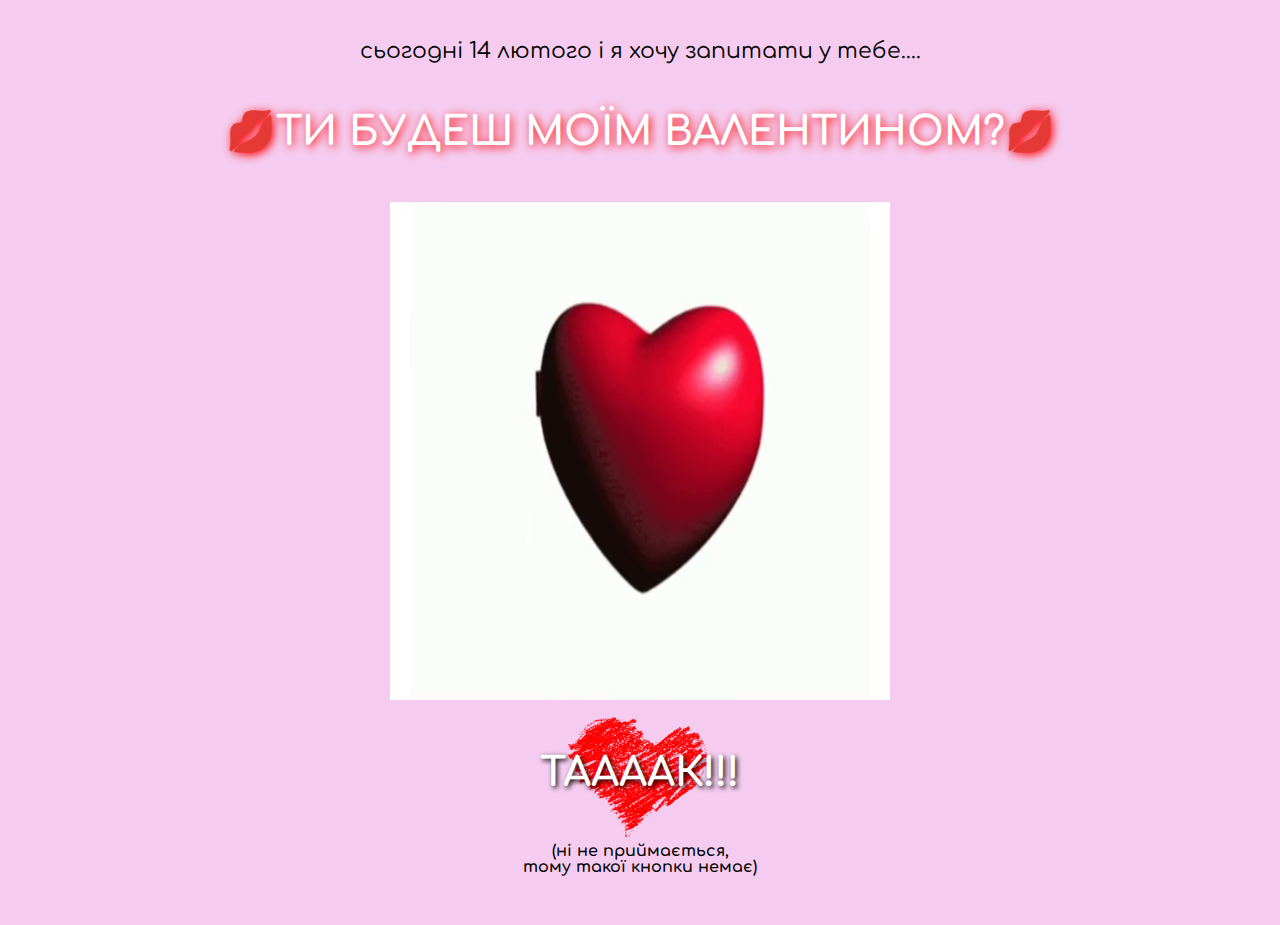
<file: valentine-rich/index.html>
<!DOCTYPE html>
<html lang="en">

<head>
   <meta charset="UTF-8">
   <meta name="viewport" content="width=device-width, initial-scale=1.0">
   <link rel="apple-touch-icon" sizes="180x180" href="/apple-touch-icon.png">
   <link rel="icon" type="image/png" sizes="32x32" href="/favicon-32x32.png">
   <link rel="icon" type="image/png" sizes="16x16" href="/favicon-16x16.png">
   <link rel="manifest" href="/site.webmanifest">
   <link rel="stylesheet" href="css/style.css">
   <title>Я ТЕБЕ КОХАЮ ЗАЮШ </title>
</head>

<body>
   <div class="wrapper">
      <header class="header">
         <div class="header__container"></div>
      </header>
      <main class="page">
         <div class="page__container">
            <h2 class="page__subtitle">сьогодні 14 лютого і я хочу запитати у тебе....</h2>
            <h1 class="page__title">💋ти будеш моїм валентином?💋</h1>
            <div class="page__video">
               <video src="valentine.mp4" loop autoplay muted></video>
            </div>
            <a href="pages/yes_page.html" class="page__button">ТААААК!!!</a>
            <div class="page__text">(ні не приймається, <br> тому такої кнопки немає)</div>
         </div>
      </main>
      <footer class="footer">
         <div class="footer__container"></div>
      </footer>
   </div>
</body>

</html>
</file>
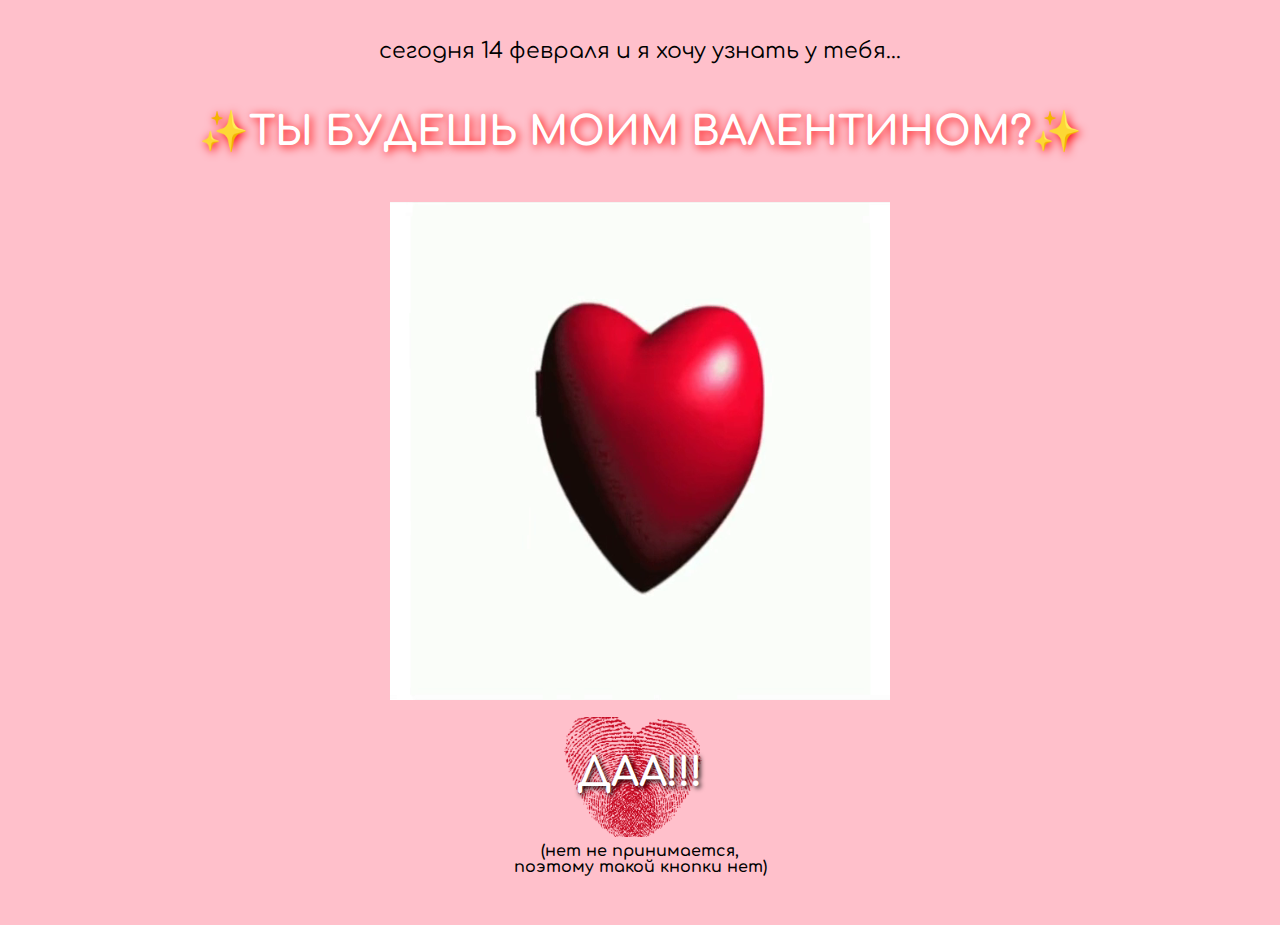
<file: valentine/index.html>
<!DOCTYPE html>
<html lang="en">

<head>
   <meta charset="UTF-8">
   <meta name="viewport" content="width=device-width, initial-scale=1.0">
   <link rel="apple-touch-icon" sizes="180x180" href="/apple-touch-icon.png">
   <link rel="icon" type="image/png" sizes="32x32" href="/favicon-32x32.png">
   <link rel="icon" type="image/png" sizes="16x16" href="/favicon-16x16.png">
   <link rel="manifest" href="/site.webmanifest">
   <link rel="stylesheet" href="css/style.css">
   <title>Я ТЕБЯ ЛЮБЛЮ ПУПС </title>
</head>

<body>
   <div class="wrapper">
      <header class="header">
         <div class="header__container"></div>
      </header>
      <main class="page">
         <div class="page__container">
            <h2 class="page__subtitle">сегодня 14 февраля и я хочу узнать у тебя...</h2>
            <h1 class="page__title">✨ты будешь моим валентином?✨</h1>
            <div class="page__video">
               <video src="valentine.mp4" loop autoplay muted></video>
            </div>
            <a href="pages/yes_page.html" class="page__button">ДАА!!!</a>
            <div class="page__text">(нет не принимается, <br> поэтому такой кнопки нет)</div>
         </div>
      </main>
      <footer class="footer">
         <div class="footer__container"></div>
      </footer>
   </div>
</body>

</html>
</file>
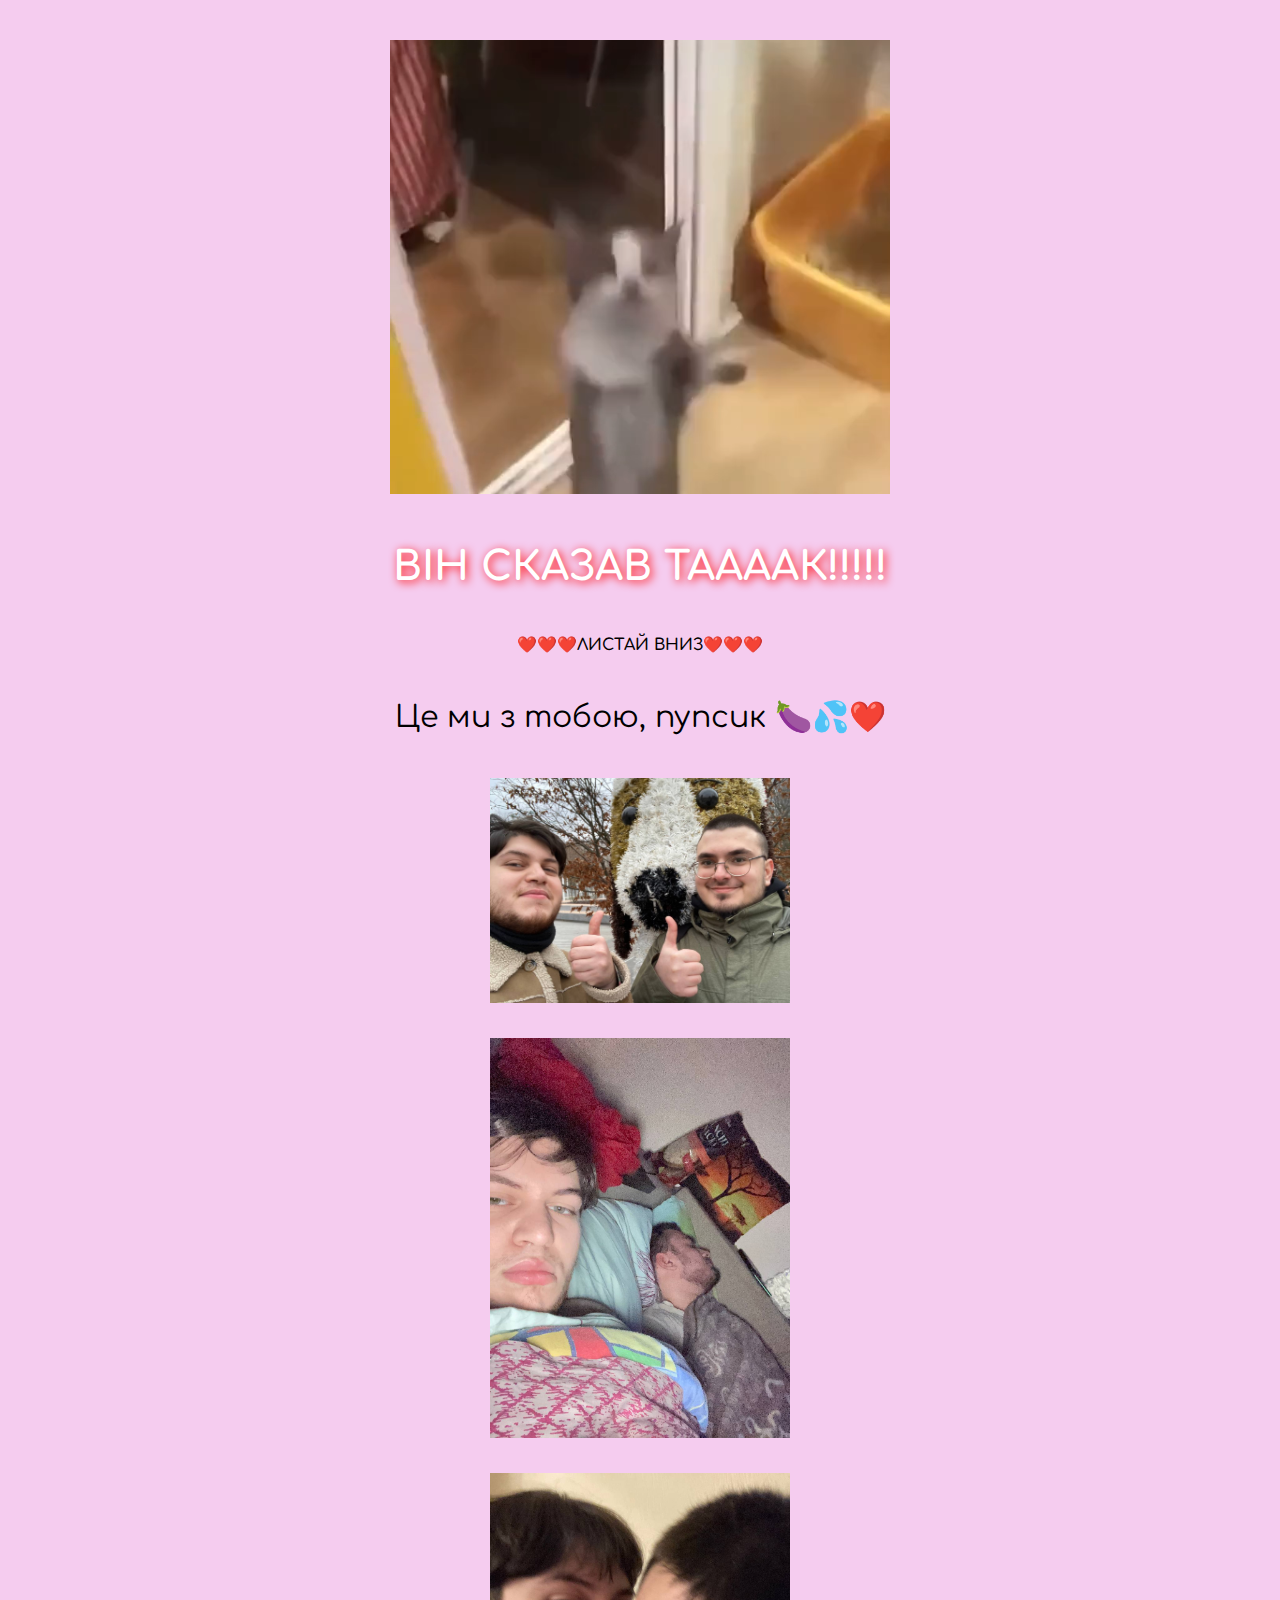
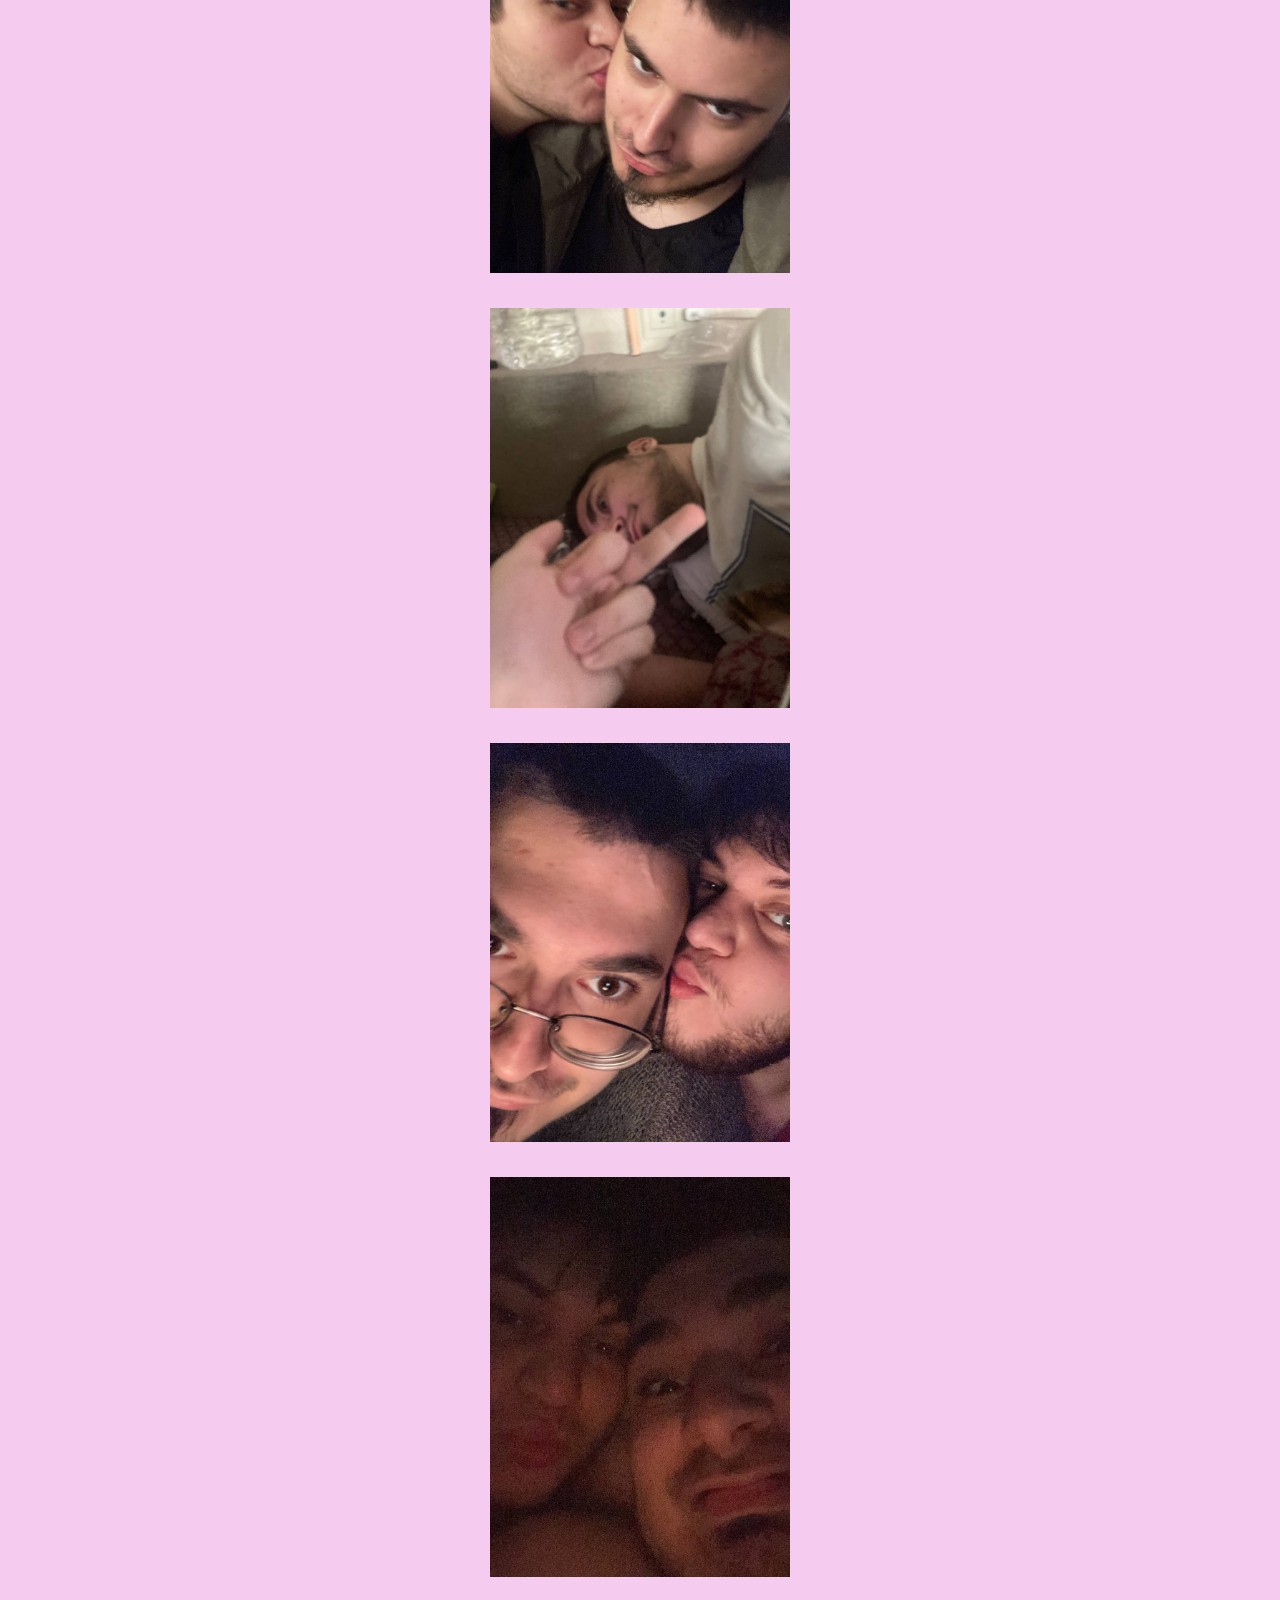
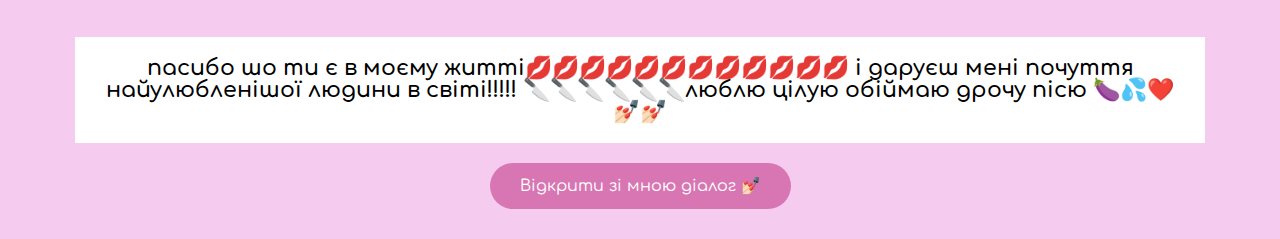
<file: valentine-rich/pages/yes_page.html>
<!DOCTYPE html>
<html lang="en">

<head>
   <meta charset="UTF-8">
   <meta name="viewport" content="width=device-width, initial-scale=1.0">
   <link rel="stylesheet" href="../css/style.css">
   <title>ТААААААААК!!!!!</title>
</head>

<body>
   <div class="wrapper">
      <header class="header">
         <div class="header__container"></div>
      </header>
      <main class="page">
         <div class="page__container">
            <div class="page__video">
               <video loop autoplay muted src="../Happi happi happi cat.mp4"></video>
            </div>
            <h2 class="page__title">ВІН СКАЗАВ ТААААК!!!!!</h2>
            <div class="page__text page__text--big"> ❤️❤️❤️ЛИСТАЙ ВНИЗ❤️❤️❤️</div>
            <div class="page__gallery gallery">
               <h2 class="gallery__subtitle">Це ми з тобою, пупсик 🍆💦❤️</h2>
               <div class="gallery__content">
                  <img src="../img/2.jpg" alt="">
               </div>
               <div class="gallery__content">
                  <img src="../img/3.jpg" alt="">
               </div>
               <div class="gallery__content">
                  <img src="../img/4.jpg" alt="">
               </div>
               <div class="gallery__content">
                  <img src="../img/5.jpg" alt="">
               </div>
               <div class="gallery__content">
                  <img src="../img/6.jpg" alt="">
               </div>
               <div class="gallery__content">
                  <img src="../img/1.jpg" alt="">
               </div>
            </div>
            <div class="page__text page__text--bg">
               <p>пасибо шо ти є в моєму житті💋💋💋💋💋💋💋💋💋💋💋💋 і даруєш мені почуття найулюбленішої людини в
                  світі!!!!! 🔪🔪🔪🔪🔪🔪люблю цілую обіймаю дрочу пісю 🍆💦❤️💅🏻💅🏻</p>
            </div>
            <a target="_blank" href="https://t.me/keelbeel" class="page__link">Відкрити зі мною діалог 💅🏻</a>
         </div>
      </main>
      <footer class="footer">
         <div class="footer__container"></div>
      </footer>
   </div>
</body>

</html>
</file>
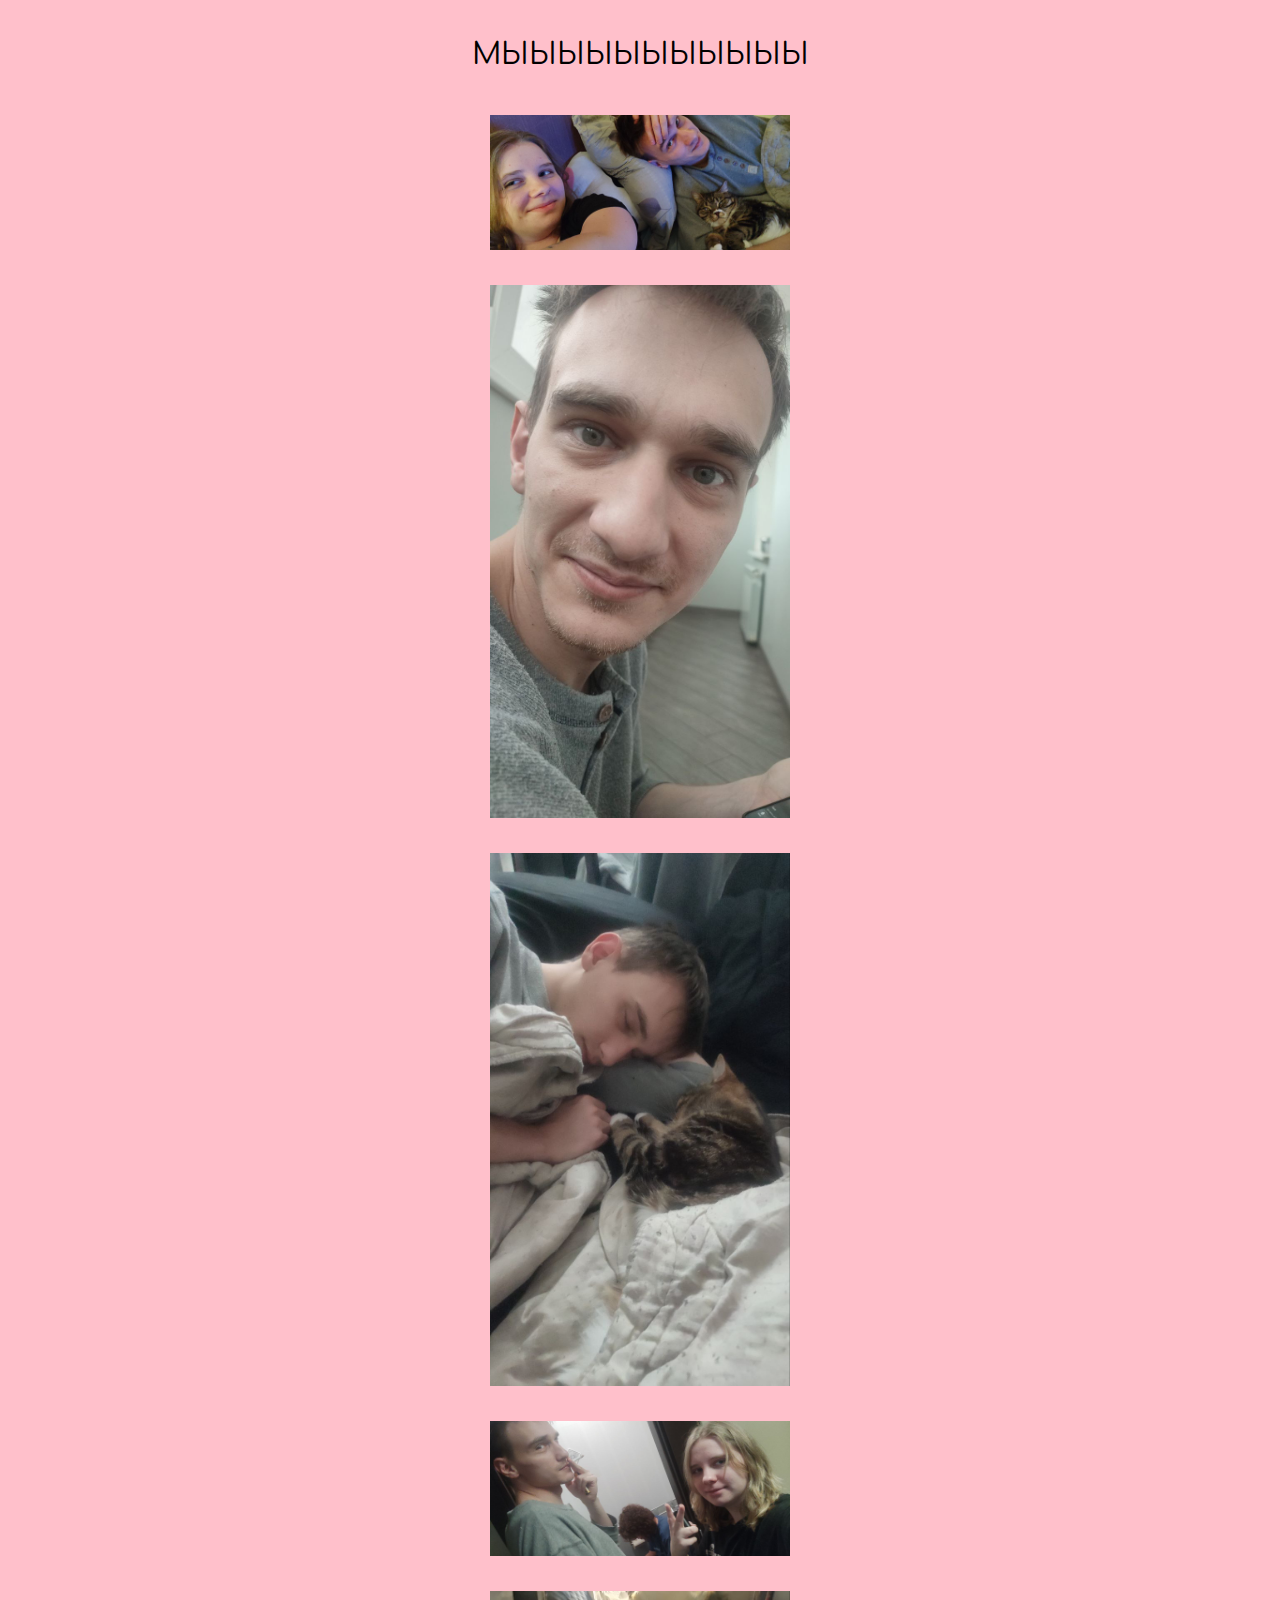
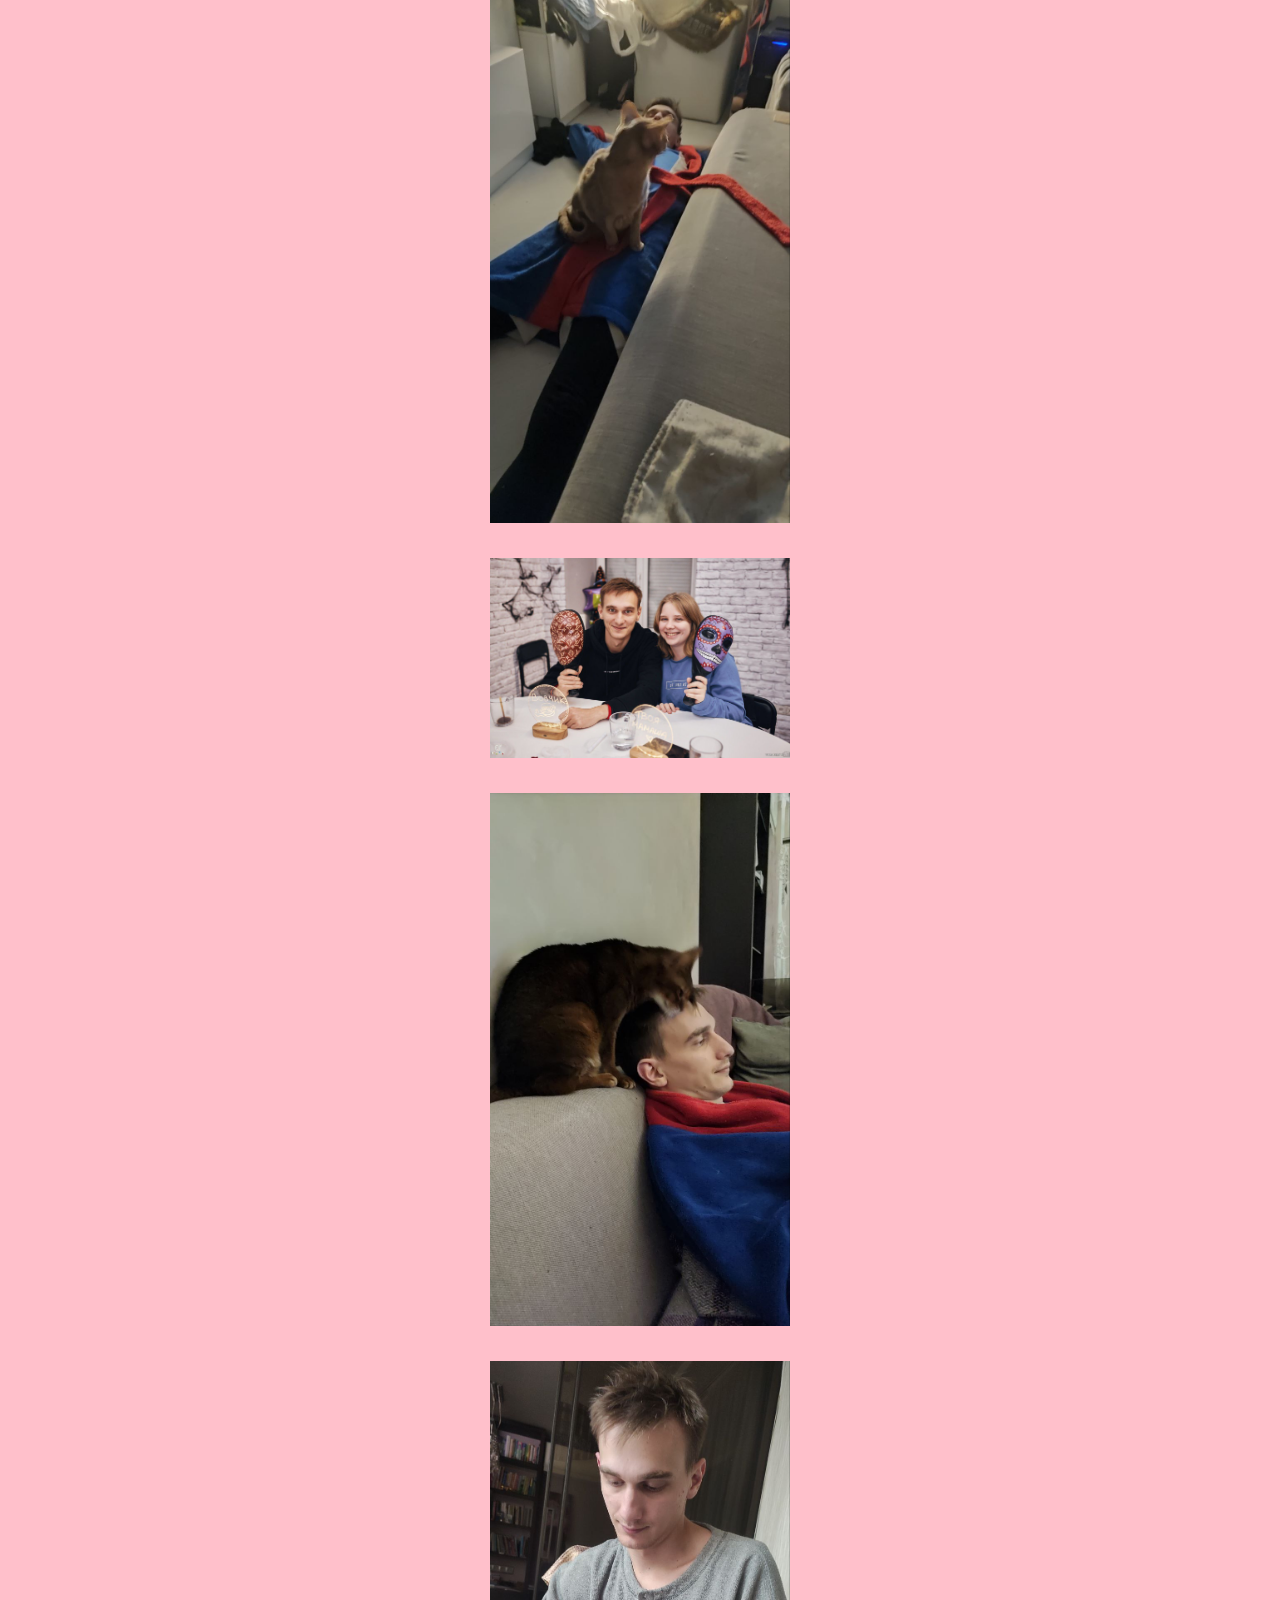
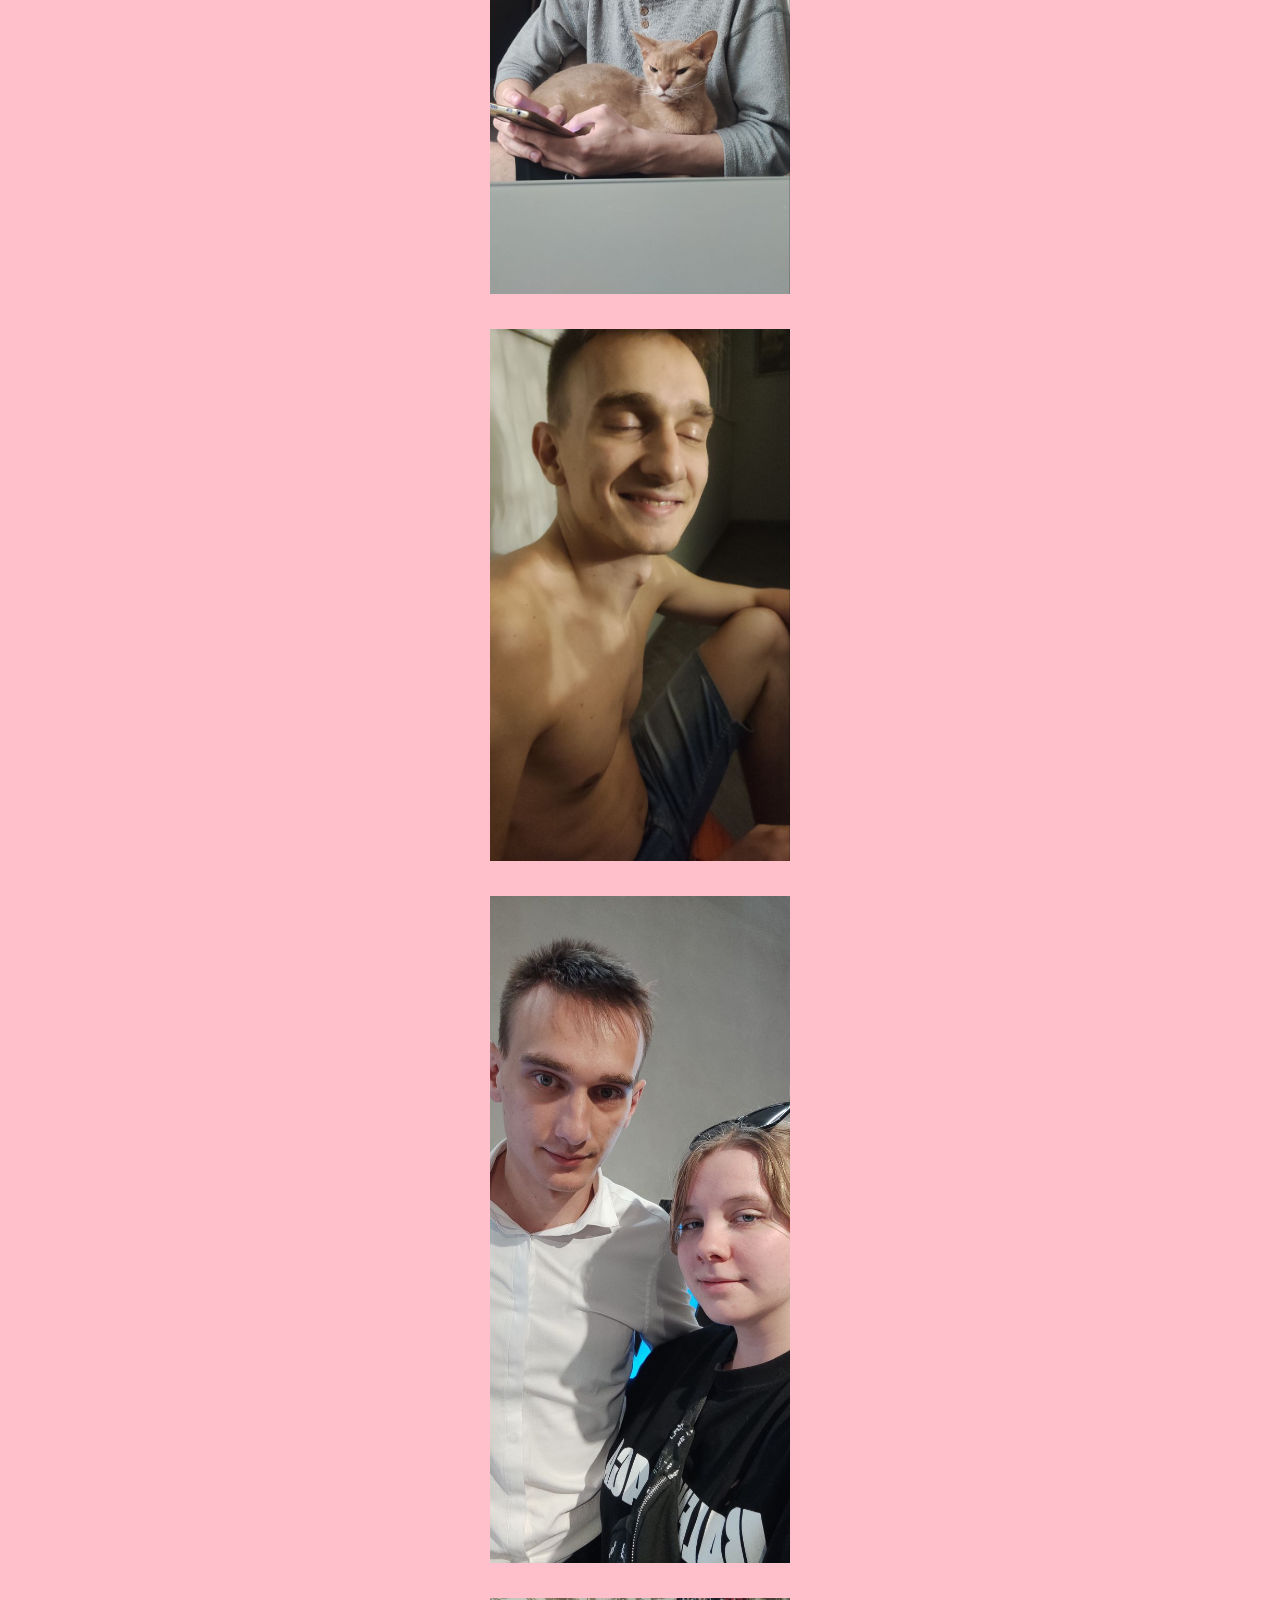
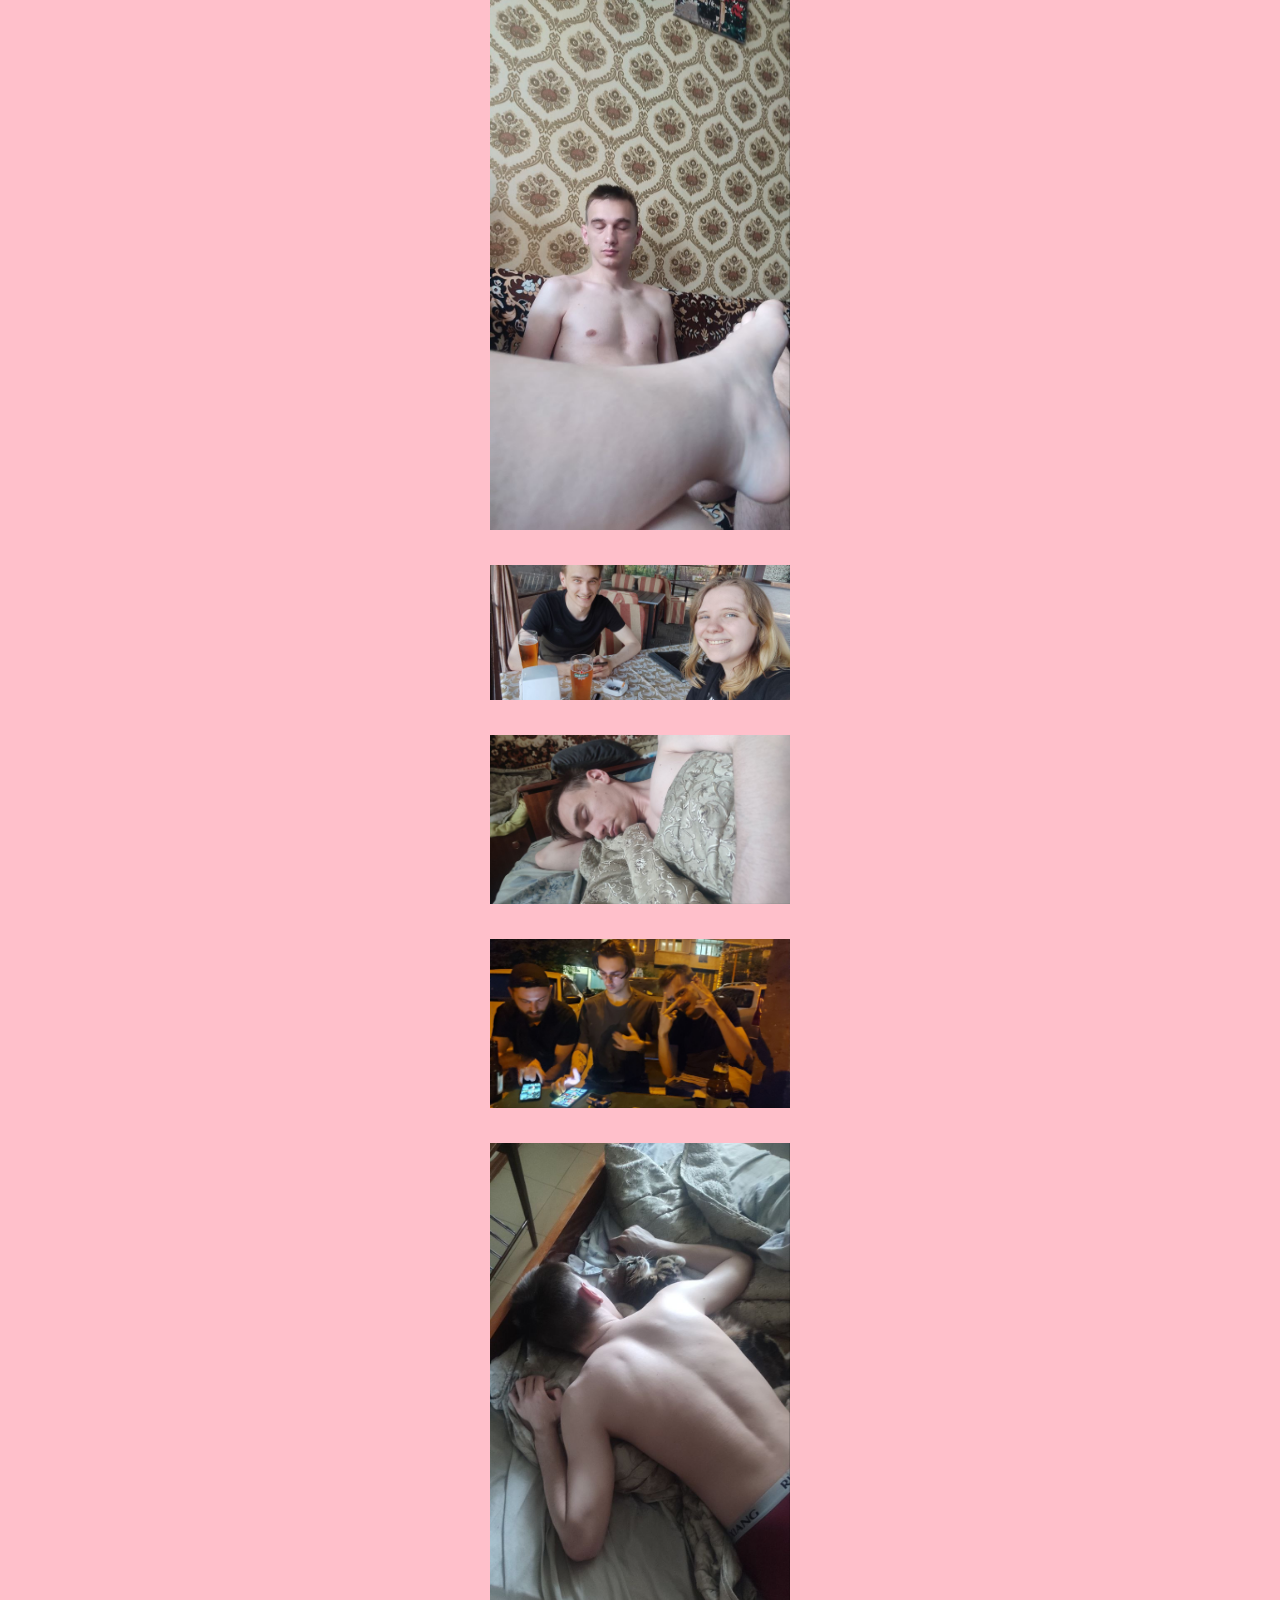
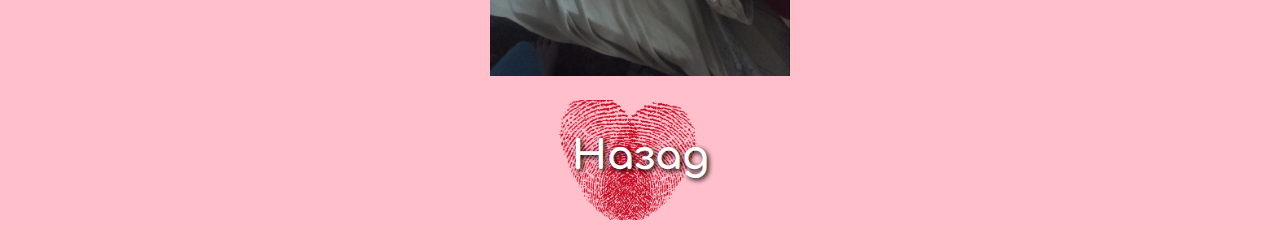
<file: valentine/pages/gallery.html>
<!DOCTYPE html>
<html lang="en">

<head>
   <meta charset="UTF-8">
   <meta name="viewport" content="width=device-width, initial-scale=1.0">
   <link rel="stylesheet" href="../css/style.css">
   <title>Мыыыыыыыы</title>
</head>

<body>
   <div class="wrapper">
      <header class="header">
         <div class="header__container"></div>
      </header>
      <main class="page">
         <div class="page__container">
            <div class="page__gallery gallery">
               <h2 class="gallery__subtitle">МЫЫЫЫЫЫЫЫЫЫЫ</h2>
               <div class="gallery__content">
                  <img src="../img/m1.jpg" alt="">
               </div>
               <div class="gallery__content">
                  <img src="../img/m2.jpg" alt="">
               </div>
               <div class="gallery__content">
                  <img src="../img/m3.jpg" alt="">
               </div>
               <div class="gallery__content">
                  <img src="../img/m4.jpg" alt="">
               </div>
               <div class="gallery__content">
                  <img src="../img/m5.jpg" alt="">
               </div>
               <div class="gallery__content">
                  <img src="../img/m6.jpg" alt="">
               </div>
               <div class="gallery__content">
                  <img src="../img/m7.jpg" alt="">
               </div>
               <div class="gallery__content">
                  <img src="../img/m8.jpg" alt="">
               </div>
               <div class="gallery__content">
                  <img src="../img/m9.jpg" alt="">
               </div>
               <div class="gallery__content">
                  <img src="../img/m10.jpg" alt="">
               </div>
               <div class="gallery__content">
                  <img src="../img/m11.jpg" alt="">
               </div>
               <div class="gallery__content">
                  <img src="../img/m12.jpg" alt="">
               </div>
               <div class="gallery__content">
                  <img src="../img/m13.jpg" alt="">
               </div>
               <div class="gallery__content">
                  <img src="../img/m14.jpg" alt="">
               </div>
               <div class="gallery__content">
                  <img src="../img/m15.jpg" alt="">
               </div>
            </div>
            <a href="yes_page.html" class="page__button">Назад</a>
         </div>
      </main>
      <footer class="footer">
         <div class="footer__container"></div>
      </footer>
   </div>
</body>

</html>
</file>
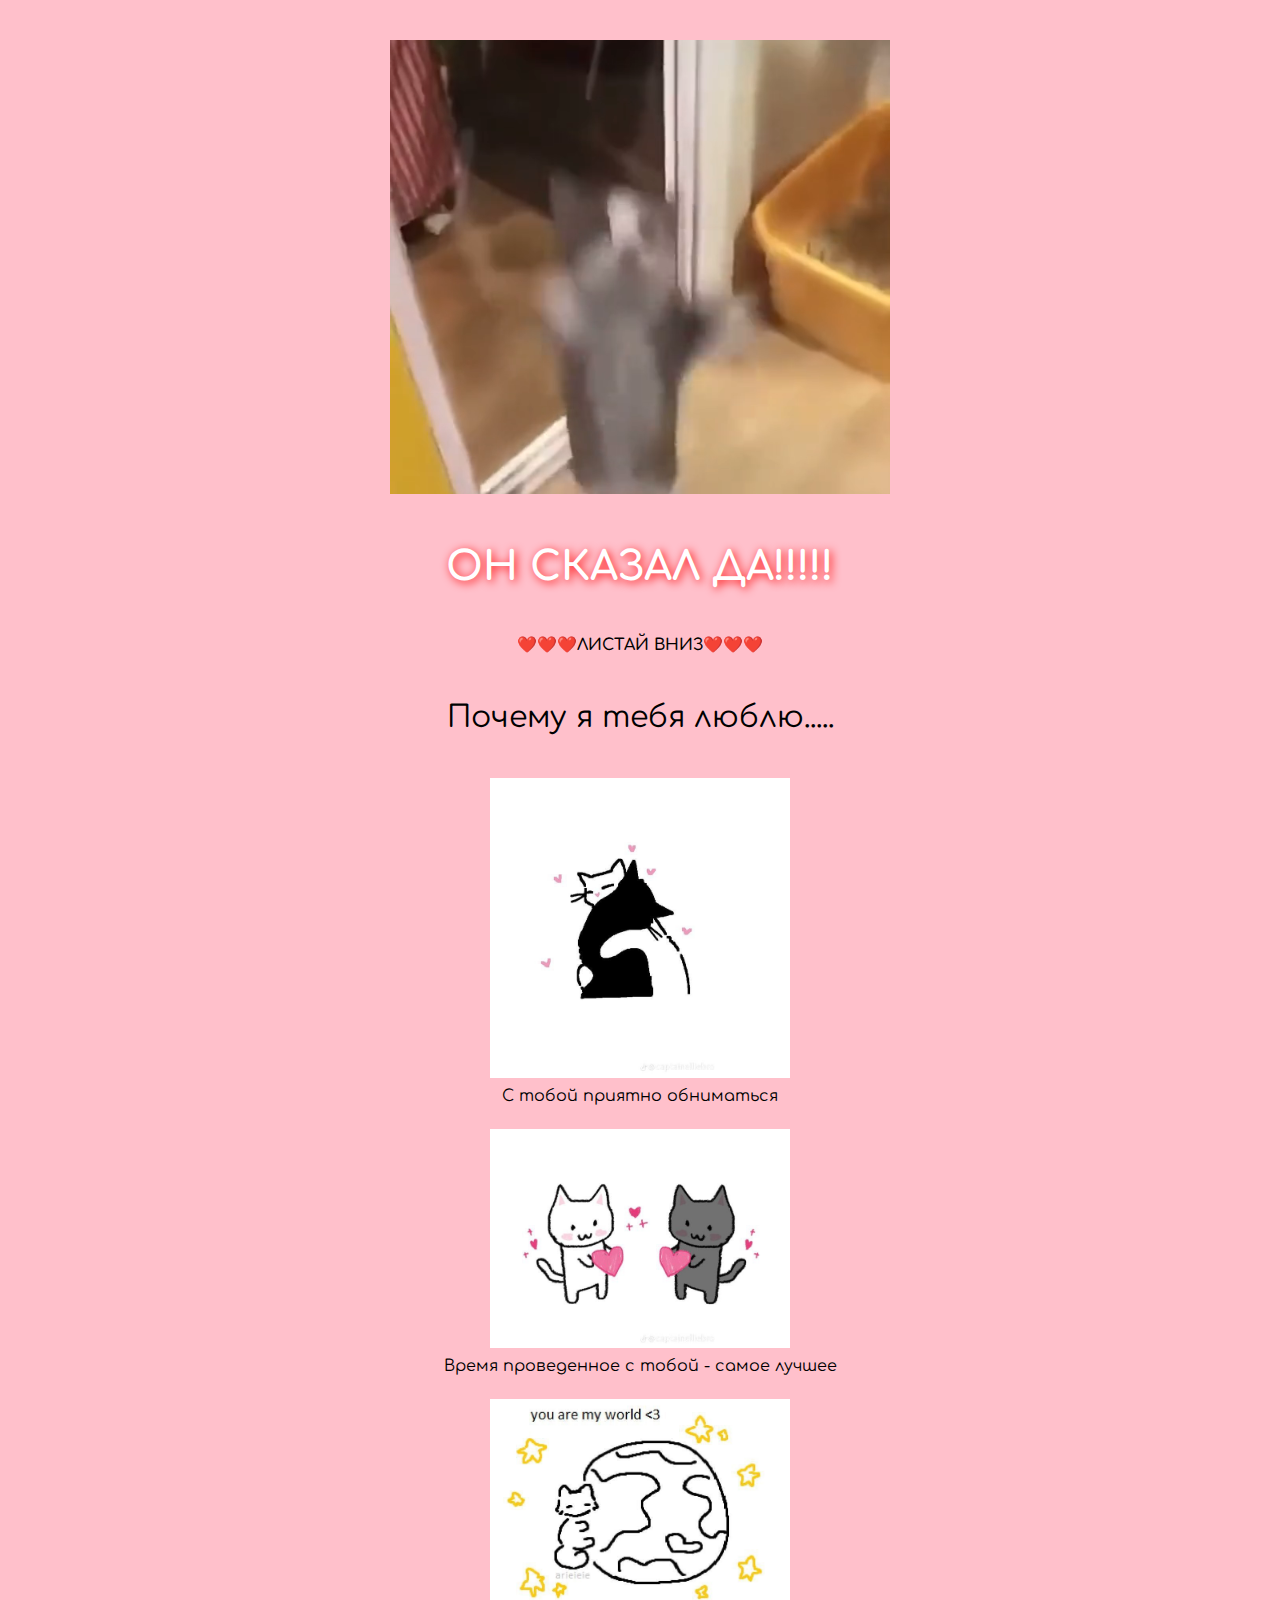
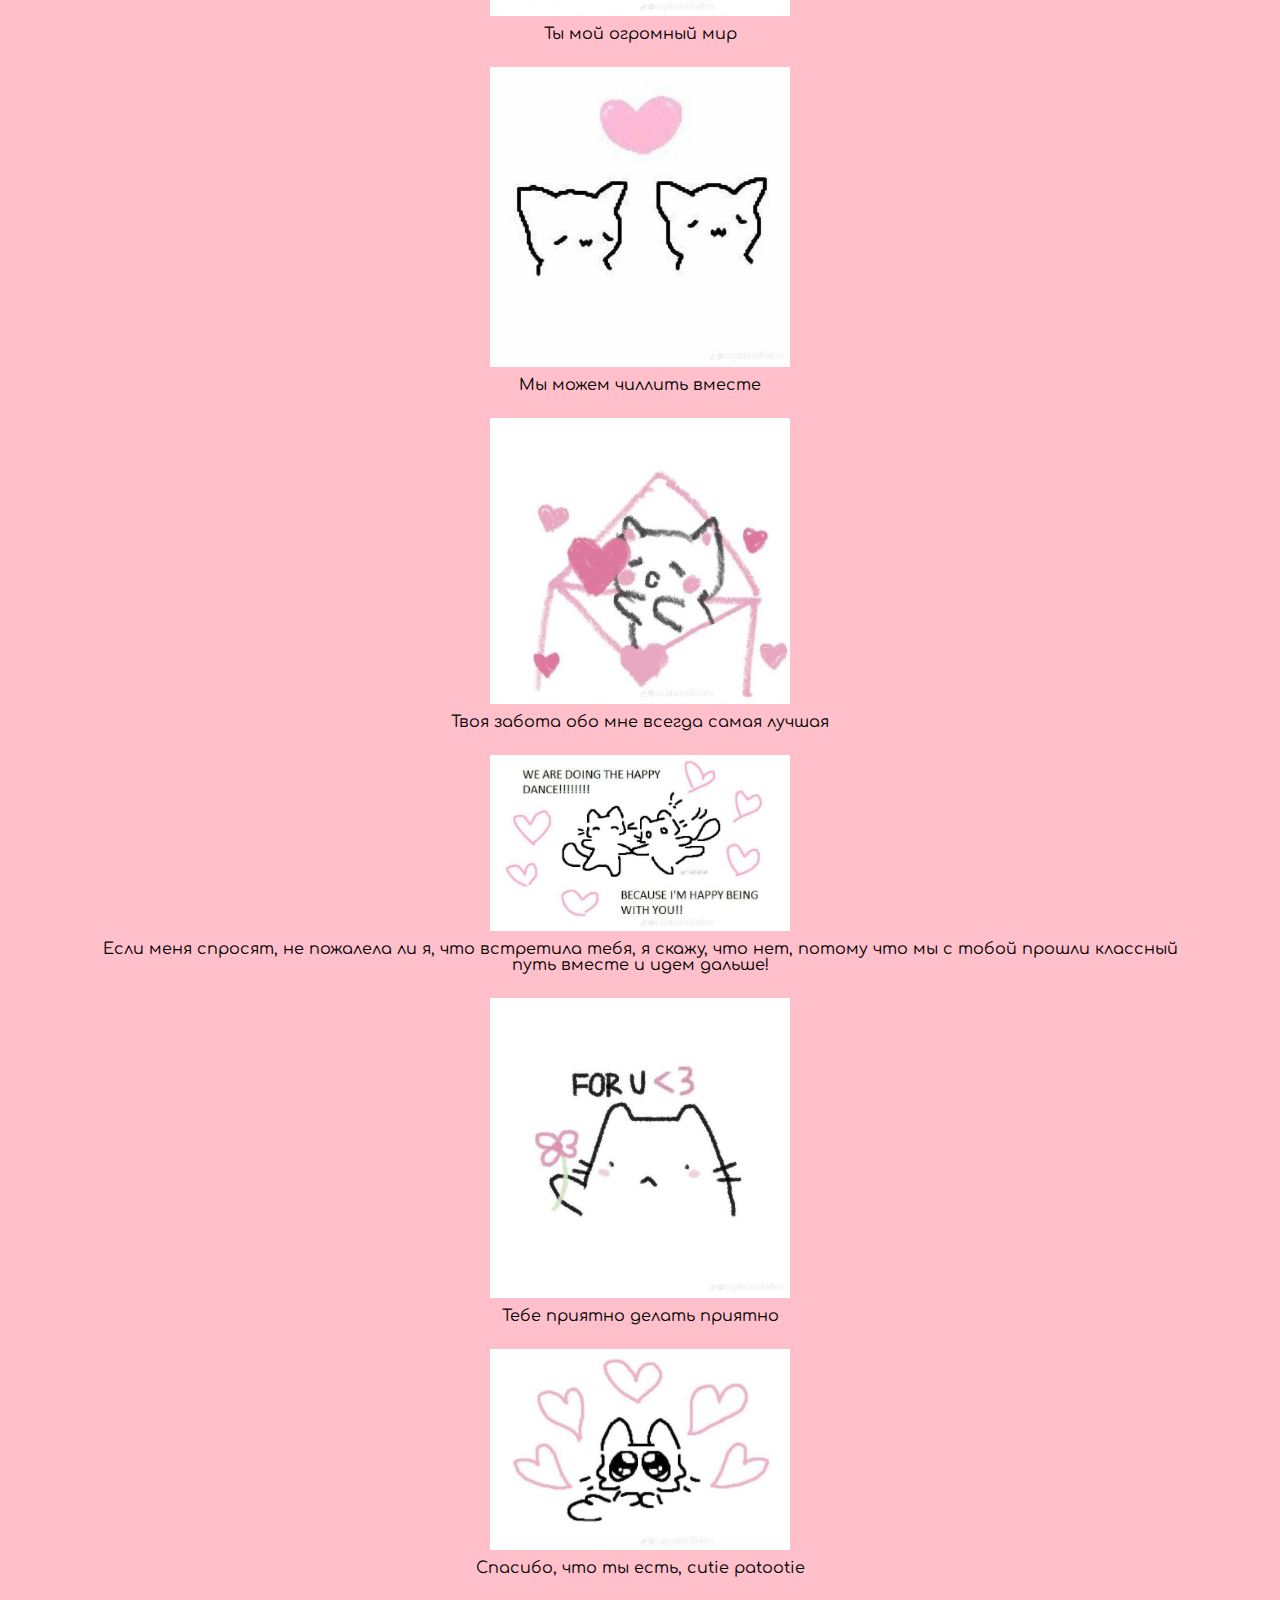
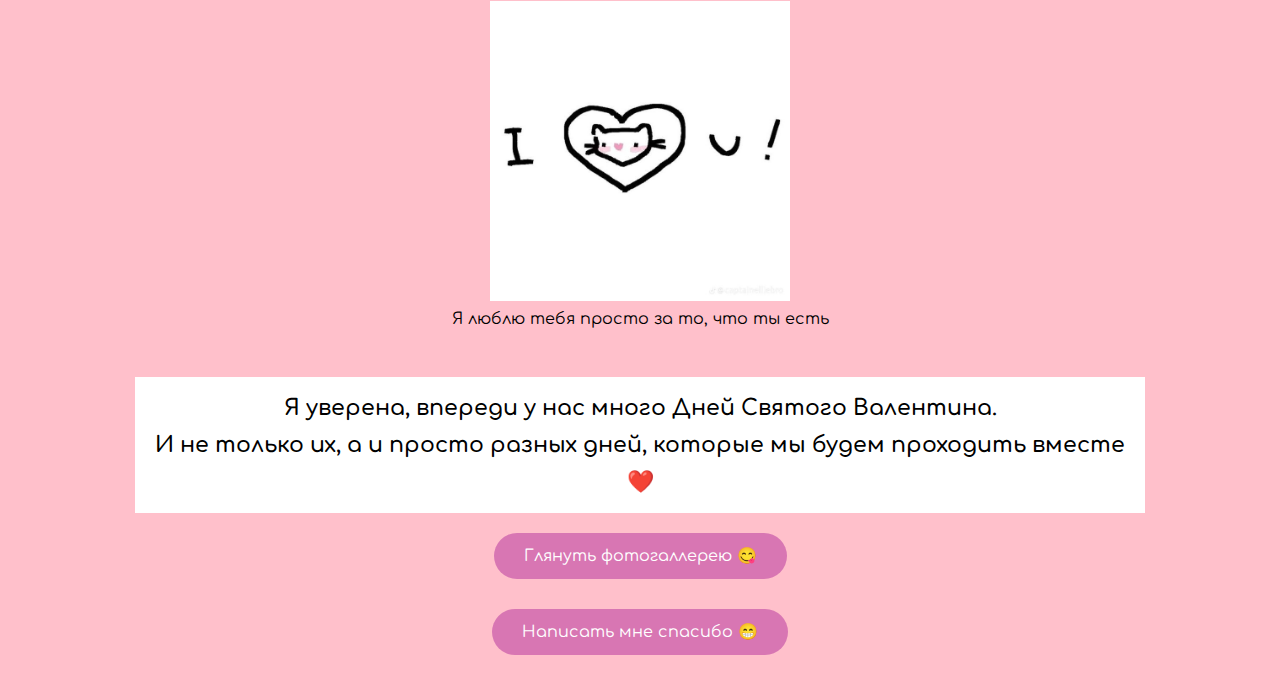
<file: valentine/pages/yes_page.html>
<!DOCTYPE html>
<html lang="en">

<head>
   <meta charset="UTF-8">
   <meta name="viewport" content="width=device-width, initial-scale=1.0">
   <link rel="stylesheet" href="../css/style.css">
   <title>ДАААААААА!!!!!</title>
</head>

<body>
   <div class="wrapper">
      <header class="header">
         <div class="header__container"></div>
      </header>
      <main class="page">
         <div class="page__container">
            <div class="page__video">
               <video loop autoplay muted src="../Happi happi happi cat.mp4"></video>
            </div>
            <h2 class="page__title">ОН СКАЗАЛ ДА!!!!!</h2>
            <div class="page__text page__text--big"> ❤️❤️❤️ЛИСТАЙ ВНИЗ❤️❤️❤️</div>
            <div class="page__gallery gallery">
               <h2 class="gallery__subtitle">Почему я тебя люблю.....</h2>
               <div class="gallery__content">
                  <img src="../img/2.jpg" alt="">
                  <p>С тобой приятно обниматься</p>
               </div>
               <div class="gallery__content">
                  <img src="../img/3.jpg" alt="">
                  <p>Время проведенное с тобой - самое лучшее</p>
               </div>
               <div class="gallery__content">
                  <img src="../img/4.jpg" alt="">
                  <p>Ты мой огромный мир</p>
               </div>
               <div class="gallery__content">
                  <img src="../img/5.jpg" alt="">
                  <p>Мы можем чиллить вместе</p>
               </div>
               <div class="gallery__content">
                  <img src="../img/6.jpg" alt="">
                  <p>Твоя забота обо мне всегда самая лучшая</p>
               </div>
               <div class="gallery__content">
                  <img src="../img/7.jpg" alt="">
                  <p>Если меня спросят, не пожалела ли я, что встретила тебя, я скажу, что нет, потому что мы с тобой
                     прошли классный путь вместе и идем дальше!</p>
               </div>
               <div class="gallery__content">
                  <img src="../img/8.jpg" alt="">
                  <p>Тебе приятно делать приятно</p>
               </div>
               <div class="gallery__content">
                  <img src="../img/9.jpg" alt="">
                  <p>Спасибо, что ты есть, cutie patootie</p>
               </div>
               <div class="gallery__content">
                  <img src="../img/1.jpg" alt="">
                  <p>Я люблю тебя просто за то, что ты есть</p>
               </div>
            </div>
            <div class="page__text page__text--bg">
               <p>Я уверена, впереди у нас много Дней Святого Валентина.</p>
               <p>И не только их, а и просто разных дней, которые мы будем проходить вместе </p>
               <p>❤️</p>
            </div>
            <a href="gallery.html" class="page__link">Глянуть фотогаллерею 😋</a>
            <a target="_blank" href="https://t.me/Drobleniye" class="page__link">Написать мне спасибо 😁</a>
         </div>
      </main>
      <footer class="footer">
         <div class="footer__container"></div>
      </footer>
   </div>
</body>

</html>
</file>
<file: valentine-rich/css/style.css>
@import url("https://fonts.googleapis.com/css2?family=Comfortaa:wght@300..700&display=swap");
*,
*::before,
*::after {
  padding: 0;
  margin: 0;
  border: 0;
  -webkit-box-sizing: border-box;
          box-sizing: border-box;
}

*::before,
*::after {
  display: inline-block;
}

a {
  text-decoration: none;
  color: inherit;
  display: inline-block;
}

li {
  list-style: none;
}

img {
  vertical-align: top;
}

h1,
h2,
h3,
h4,
h5,
h6 {
  font-weight: inherit;
  font-size: inherit;
}

html,
body {
  line-height: 1;
  height: 100%;
}

/* FORM */
input,
button,
textarea {
  font-family: inherit;
  font-size: inherit;
  line-height: inherit;
}

button {
  color: inherit;
  background-color: transparent;
}

button,
select,
option {
  cursor: pointer;
}

input[type=text],
input[type=email],
input[type=tel],
textarea,
select {
  -webkit-appearance: none;
  -moz-appearance: none;
  appearance: none;
}

[class*=__container] {
  max-width: 70.625rem;
  padding: 0 0.9375rem;
  margin: 0 auto;
}

body {
  font-family: "Comfortaa", sans-serif;
  background-color: rgb(245, 204, 239);
}

.page {
  position: relative;
  padding: 2.5rem 0 0 0;
  text-align: center;
}
.page__container {
  display: -webkit-box;
  display: -ms-flexbox;
  display: flex;
  -webkit-box-orient: vertical;
  -webkit-box-direction: normal;
      -ms-flex-direction: column;
          flex-direction: column;
  -webkit-box-align: center;
      -ms-flex-align: center;
          align-items: center;
  -webkit-box-pack: center;
      -ms-flex-pack: center;
          justify-content: center;
}
.page__subtitle {
  font-size: 1.375rem;
  color: #000;
}
.page__subtitle:not(:last-child) {
  margin-bottom: 3.125rem;
}
.page__title {
  text-transform: uppercase;
  font-size: 2.5rem;
  font-weight: 800;
  color: #fff;
  text-shadow: 2px 2px 10px red;
}
.page__title:not(:last-child) {
  margin-bottom: 3.125rem;
}
.page__video {
  margin-bottom: 3.125rem;
  max-width: 31.25rem;
}
.page__video video {
  width: 100%;
  height: 100%;
  -o-object-fit: cover;
     object-fit: cover;
}
.page__button {
  font-size: 2.5rem;
  position: relative;
  color: #fff;
  text-shadow: 2px 2px 5px #000;
  font-weight: 800;
  margin-bottom: 3.125rem;
}
.page__button::before {
  content: "";
  width: 8.75rem;
  height: 7.5rem;
  background: url("../img/heart.png") no-repeat center/cover;
  position: absolute;
  top: 0;
  left: 0;
  z-index: -1;
  -webkit-transform: translate(20%, -30%);
      -ms-transform: translate(20%, -30%);
          transform: translate(20%, -30%);
}
.page__text {
  font-weight: 600;
  margin-bottom: 3.125rem;
}
.page__text p:not(:last-child) {
  margin-bottom: 0.9375rem;
}
.page__text--bg {
  background-color: #fff;
  margin: 0 -15px;
  padding: 1.25rem;
  font-size: 1.375rem;
  margin-bottom: 1.25rem;
}
.page__link {
  margin-bottom: 1.875rem;
  background-color: #d876b3;
  padding: 0.9375rem 1.875rem;
  color: #fff;
  border-radius: 1.75rem;
}

.gallery {
  margin-bottom: 3.125rem;
  display: -webkit-box;
  display: -ms-flexbox;
  display: flex;
  -webkit-box-orient: vertical;
  -webkit-box-direction: normal;
      -ms-flex-direction: column;
          flex-direction: column;
  -webkit-box-align: center;
      -ms-flex-align: center;
          align-items: center;
  gap: 1.5625rem;
  -webkit-box-pack: center;
      -ms-flex-pack: center;
          justify-content: center;
}
.gallery__subtitle {
  font-size: 1.875rem;
  margin-bottom: 1.25rem;
}
.gallery__content img {
  width: 100%;
  height: 100%;
  -o-object-fit: cover;
     object-fit: cover;
  max-width: 18.75rem;
  margin-bottom: 0.625rem;
}
</file>
<file: valentine/css/style.css>
@import url("https://fonts.googleapis.com/css2?family=Comfortaa:wght@300..700&display=swap");
*,
*::before,
*::after {
  padding: 0;
  margin: 0;
  border: 0;
  -webkit-box-sizing: border-box;
          box-sizing: border-box;
}

*::before,
*::after {
  display: inline-block;
}

a {
  text-decoration: none;
  color: inherit;
  display: inline-block;
}

li {
  list-style: none;
}

img {
  vertical-align: top;
}

h1,
h2,
h3,
h4,
h5,
h6 {
  font-weight: inherit;
  font-size: inherit;
}

html,
body {
  line-height: 1;
  height: 100%;
}

/* FORM */
input,
button,
textarea {
  font-family: inherit;
  font-size: inherit;
  line-height: inherit;
}

button {
  color: inherit;
  background-color: transparent;
}

button,
select,
option {
  cursor: pointer;
}

input[type=text],
input[type=email],
input[type=tel],
textarea,
select {
  -webkit-appearance: none;
  -moz-appearance: none;
  appearance: none;
}

[class*=__container] {
  max-width: 70.625rem;
  padding: 0 0.9375rem;
  margin: 0 auto;
}

body {
  font-family: "Comfortaa", sans-serif;
  background-color: pink;
}

.page {
  position: relative;
  padding: 2.5rem 0 0 0;
  text-align: center;
}
.page__container {
  display: -webkit-box;
  display: -ms-flexbox;
  display: flex;
  -webkit-box-orient: vertical;
  -webkit-box-direction: normal;
      -ms-flex-direction: column;
          flex-direction: column;
  -webkit-box-align: center;
      -ms-flex-align: center;
          align-items: center;
  -webkit-box-pack: center;
      -ms-flex-pack: center;
          justify-content: center;
}
.page__subtitle {
  font-size: 1.375rem;
  color: #000;
}
.page__subtitle:not(:last-child) {
  margin-bottom: 3.125rem;
}
.page__title {
  text-transform: uppercase;
  font-size: 2.5rem;
  font-weight: 800;
  color: #fff;
  text-shadow: 2px 2px 10px red;
}
.page__title:not(:last-child) {
  margin-bottom: 3.125rem;
}
.page__video {
  margin-bottom: 3.125rem;
  max-width: 31.25rem;
}
.page__video video {
  width: 100%;
  height: 100%;
  -o-object-fit: cover;
     object-fit: cover;
}
.page__button {
  font-size: 2.5rem;
  position: relative;
  color: #fff;
  text-shadow: 2px 2px 5px #000;
  font-weight: 800;
  margin-bottom: 3.125rem;
}
.page__button::before {
  content: "";
  width: 8.75rem;
  height: 7.5rem;
  background: url("../img/heart.png") no-repeat center/cover;
  position: absolute;
  top: 0;
  left: 0;
  z-index: -1;
  -webkit-transform: translate(-10%, -30%);
      -ms-transform: translate(-10%, -30%);
          transform: translate(-10%, -30%);
}
.page__text {
  font-weight: 600;
  margin-bottom: 3.125rem;
}
.page__text p:not(:last-child) {
  margin-bottom: 0.9375rem;
}
.page__text--bg {
  background-color: #fff;
  margin: 0 -15px;
  padding: 1.25rem;
  font-size: 1.375rem;
  margin-bottom: 1.25rem;
}
.page__link {
  margin-bottom: 1.875rem;
  background-color: #d876b3;
  padding: 0.9375rem 1.875rem;
  color: #fff;
  border-radius: 1.75rem;
}

.gallery {
  margin-bottom: 3.125rem;
  display: -webkit-box;
  display: -ms-flexbox;
  display: flex;
  -webkit-box-orient: vertical;
  -webkit-box-direction: normal;
      -ms-flex-direction: column;
          flex-direction: column;
  -webkit-box-align: center;
      -ms-flex-align: center;
          align-items: center;
  gap: 1.5625rem;
  -webkit-box-pack: center;
      -ms-flex-pack: center;
          justify-content: center;
}
.gallery__subtitle {
  font-size: 1.875rem;
  margin-bottom: 1.25rem;
}
.gallery__content img {
  width: 100%;
  height: 100%;
  -o-object-fit: cover;
     object-fit: cover;
  max-width: 18.75rem;
  margin-bottom: 0.625rem;
}
</file>
